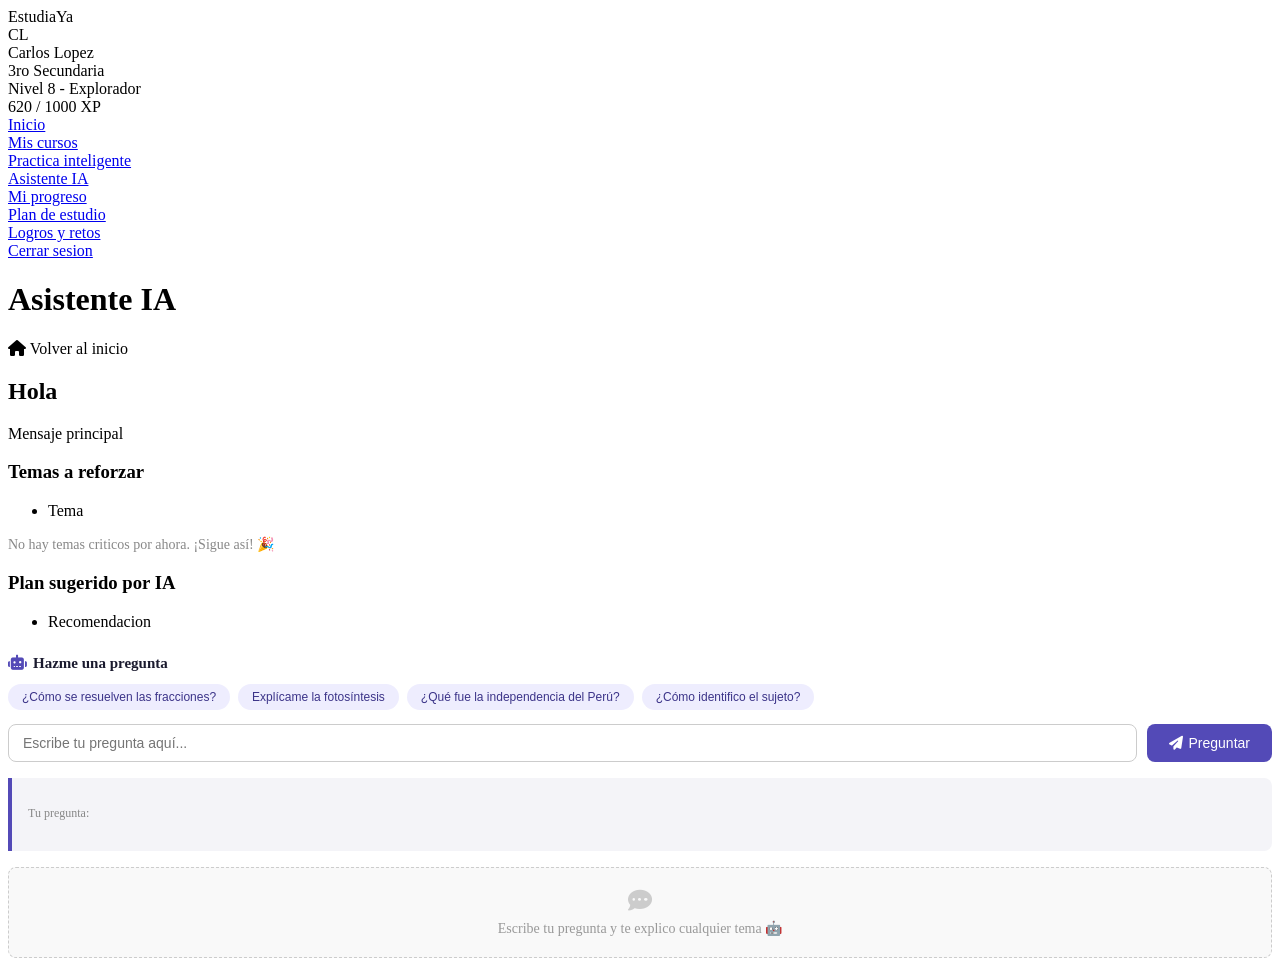
<file: webapp/src/main/resources/templates/asistente-ia.html>
<!DOCTYPE html>
<html lang="es" xmlns:th="http://www.thymeleaf.org">
<head>
    <meta charset="UTF-8">
    <meta name="viewport" content="width=device-width, initial-scale=1.0">
    <title>Asistente IA | EstudiaYa</title>
    <link rel="stylesheet" th:href="@{/inicioEjemplo.css}">
    <link rel="stylesheet" th:href="@{/vistas-detalle.css}">
    <link rel="stylesheet" href="https://cdnjs.cloudflare.com/ajax/libs/font-awesome/6.5.2/css/all.min.css">
    <style>
        .chat-section {
            margin-top: 24px;
        }
        .chat-section h3 {
            font-size: 15px;
            font-weight: 600;
            margin-bottom: 12px;
            color: #1a1a2e;
        }
        .sugerencias {
            display: flex;
            flex-wrap: wrap;
            gap: 8px;
            margin-bottom: 14px;
        }
        .sugerencia-btn {
            background: #EEEDFE;
            color: #3C3489;
            border: none;
            border-radius: 20px;
            padding: 6px 14px;
            font-size: 12px;
            cursor: pointer;
        }
        .sugerencia-btn:hover {
            background: #d6d4fc;
        }
        .chat-form {
            display: flex;
            gap: 10px;
        }
        .chat-input {
            flex: 1;
            padding: 10px 14px;
            border: 1px solid #ccc;
            border-radius: 8px;
            font-size: 14px;
            outline: none;
        }
        .chat-input:focus {
            border-color: #534AB7;
        }
        .chat-btn {
            background: #534AB7;
            color: #fff;
            border: none;
            border-radius: 8px;
            padding: 10px 22px;
            font-size: 14px;
            cursor: pointer;
            white-space: nowrap;
        }
        .chat-btn:hover {
            background: #3d3596;
        }
        .chat-respuesta {
            margin-top: 16px;
            background: #f4f4f8;
            border-left: 4px solid #534AB7;
            padding: 16px;
            border-radius: 0 8px 8px 0;
        }
        .chat-respuesta .chat-pregunta-label {
            font-size: 12px;
            color: #888;
            margin-bottom: 8px;
        }
        .chat-respuesta .chat-texto {
            font-size: 14px;
            line-height: 1.8;
            white-space: pre-wrap;
            color: #1a1a2e;
        }
        .chat-vacio {
            margin-top: 16px;
            background: #f9f9f9;
            border: 1px dashed #ccc;
            border-radius: 8px;
            padding: 20px;
            text-align: center;
            color: #999;
            font-size: 14px;
        }
    </style>
</head>
<body>
<div class="layout">

    <!-- SIDEBAR -->
    <div class="sidebar">
        <div class="sidebar-header">
            <div class="logo">Estudia<span>Ya</span></div>
        </div>

        <div class="user-info">
            <div class="avatar">CL</div>
            <div>
                <div class="user-name">Carlos Lopez</div>
                <div class="user-grade">3ro Secundaria</div>
            </div>
        </div>

        <div class="xp-bar-wrap">
            <div class="xp-label">Nivel 8 - Explorador</div>
            <div class="xp-bar"><div class="xp-fill"></div></div>
            <div class="xp-text">620 / 1000 XP</div>
        </div>

        <nav class="nav">
            <a class="nav-item" th:href="@{/}" href="/"><div class="nav-dot"></div><span class="nav-label">Inicio</span></a>
            <a class="nav-item" th:href="@{/mis-cursos}" href="/mis-cursos"><div class="nav-dot"></div><span class="nav-label">Mis cursos</span></a>
            <a class="nav-item" th:href="@{/practica-inteligente}" href="/practica-inteligente"><div class="nav-dot"></div><span class="nav-label">Practica inteligente</span></a>
            <a class="nav-item active" th:href="@{/asistente-ia/1}" href="/asistente-ia/1"><div class="nav-dot"></div><span class="nav-label">Asistente IA</span></a>
            <a class="nav-item" th:href="@{/progreso/1}" href="/progreso/1"><div class="nav-dot"></div><span class="nav-label">Mi progreso</span></a>
            <a class="nav-item" th:href="@{/plan-estudio}" href="/plan-estudio"><div class="nav-dot"></div><span class="nav-label">Plan de estudio</span></a>
            <a class="nav-item" th:href="@{/logros-retos}" href="/logros-retos"><div class="nav-dot"></div><span class="nav-label">Logros y retos</span></a>
        </nav>

        <div class="sidebar-footer">
            <a class="logout" th:href="@{/logout}" href="/logout">Cerrar sesion</a>
        </div>
    </div>

    <!-- MAIN -->
    <div class="main module-main">
        <div class="detail-wrap">

            <!-- ENCABEZADO -->
            <div class="detail-top">
                <h1 class="detail-title">Asistente IA</h1>
                <a class="detail-back" th:href="@{/}">
                    <i class="fa-solid fa-house"></i> Volver al inicio
                </a>
            </div>

            <!-- SALUDO + MENSAJE PRINCIPAL -->
            <div class="detail-hero">
                <h2 th:text="'Hola, ' + ${asistencia.nombreUsuario}">Hola</h2>
                <p th:text="${asistencia.mensajePrincipal}">Mensaje principal</p>
            </div>

            <!-- TEMAS A REFORZAR + PLAN SUGERIDO -->
            <div class="detail-grid">
                <div class="detail-card">
                    <h3>Temas a reforzar</h3>
                    <ul class="detail-list">
                        <li th:each="tema : ${asistencia.temasRefuerzo}" th:text="${tema}">Tema</li>
                    </ul>
                    <p th:if="${#lists.isEmpty(asistencia.temasRefuerzo)}"
                       style="color:#888; font-size:14px;">
                        No hay temas criticos por ahora. ¡Sigue así! 🎉
                    </p>
                </div>

                <div class="detail-card">
                    <h3>Plan sugerido por IA</h3>
                    <ul class="detail-list">
                        <li th:each="item : ${asistencia.recomendaciones}" th:text="${item}">Recomendacion</li>
                    </ul>
                </div>
            </div>

            <!-- SECCIÓN CHAT LIBRE -->
            <div class="detail-card chat-section">
                <h3><i class="fa-solid fa-robot" style="margin-right:6px; color:#534AB7;"></i>Hazme una pregunta</h3>

                <!-- Sugerencias rápidas -->
                <div class="sugerencias">
                    <button class="sugerencia-btn" onclick="setSugerencia('¿Cómo se resuelven las fracciones?')">¿Cómo se resuelven las fracciones?</button>
                    <button class="sugerencia-btn" onclick="setSugerencia('Explícame la fotosíntesis')">Explícame la fotosíntesis</button>
                    <button class="sugerencia-btn" onclick="setSugerencia('¿Qué fue la independencia del Perú?')">¿Qué fue la independencia del Perú?</button>
                    <button class="sugerencia-btn" onclick="setSugerencia('¿Cómo identifico el sujeto en una oración?')">¿Cómo identifico el sujeto?</button>
                </div>

                <!-- Formulario -->
                <form th:action="@{/asistente-ia/chat}" method="post">
                    <input type="hidden" name="usuarioId" th:value="${asistencia.usuarioId}"/>
                    <div class="chat-form">
                        <input type="text"
                               id="inputPregunta"
                               name="pregunta"
                               class="chat-input"
                               placeholder="Escribe tu pregunta aquí..."
                               th:value="${preguntaRealizada}"
                               required/>
                        <button type="submit" class="chat-btn">
                            <i class="fa-solid fa-paper-plane" style="margin-right:6px;"></i>Preguntar
                        </button>
                    </div>
                </form>

                <!-- Respuesta de la IA -->
                <div class="chat-respuesta" th:if="${respuestaChat != null}">
                    <p class="chat-pregunta-label">
                        Tu pregunta: <strong th:text="${preguntaRealizada}"></strong>
                    </p>
                    <p class="chat-texto" th:text="${respuestaChat}"></p>
                </div>

                <!-- Estado vacío -->
                <div class="chat-vacio" th:if="${respuestaChat == null}">
                    <i class="fa-solid fa-comment-dots" style="font-size:24px; margin-bottom:8px; display:block; color:#ccc;"></i>
                    Escribe tu pregunta y te explico cualquier tema 🤖
                </div>
            </div>

        </div>
    </div>
</div>

<script>
    function setSugerencia(texto) {
        document.getElementById('inputPregunta').value = texto;
        document.getElementById('inputPregunta').focus();
    }
</script>

</body>
</html>
</file>
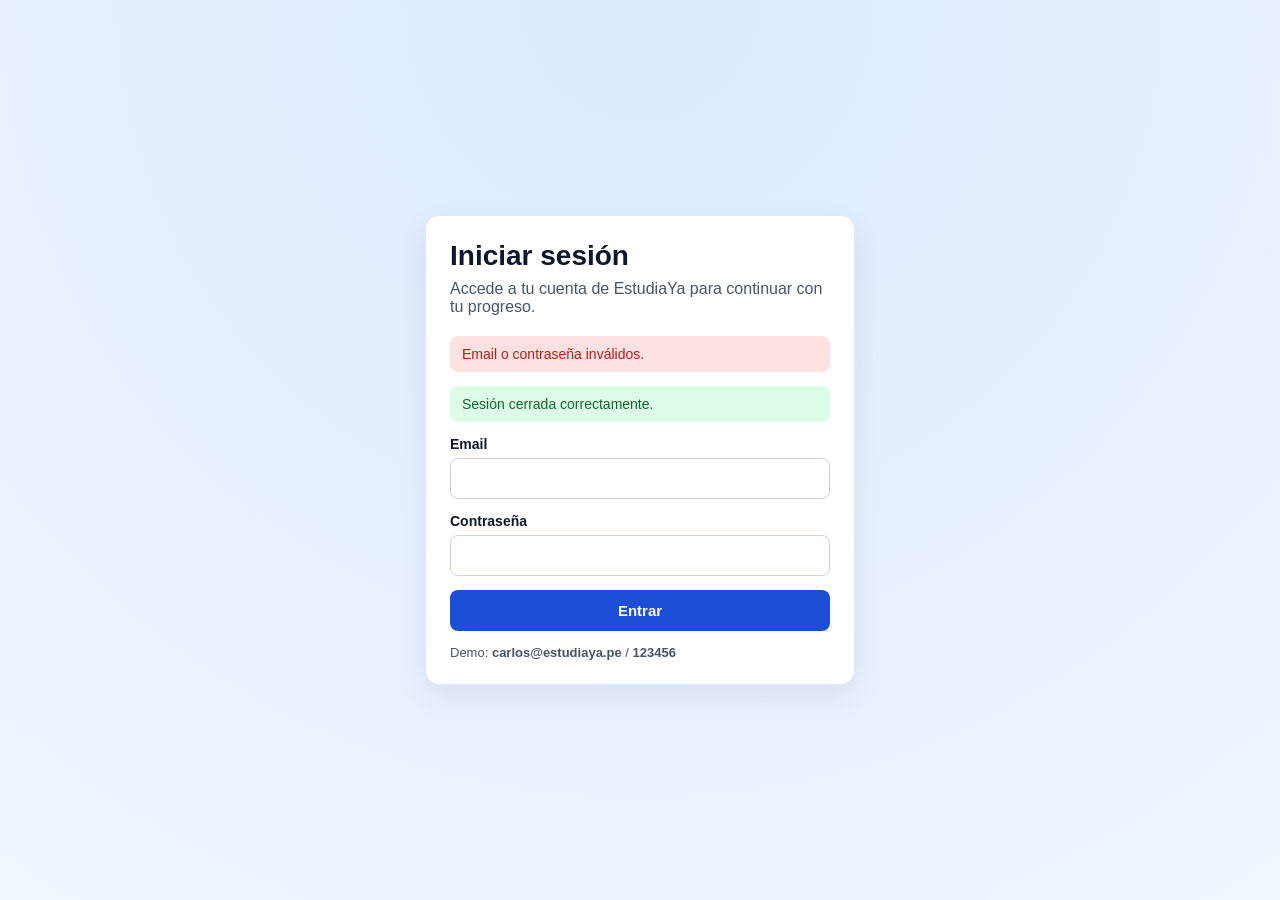
<file: webapp/src/main/resources/templates/login.html>
<!DOCTYPE html>
<html lang="es" xmlns:th="http://www.thymeleaf.org">
<head>
    <meta charset="UTF-8">
    <meta name="viewport" content="width=device-width, initial-scale=1.0">
    <title>Login | EstudiaYa</title>
    <style>
        :root {
            --bg: #eff6ff;
            --card: #ffffff;
            --border: #dbeafe;
            --primary: #1d4ed8;
            --text: #0f172a;
            --muted: #475569;
            --danger-bg: #fee2e2;
            --danger-text: #b91c1c;
            --ok-bg: #dcfce7;
            --ok-text: #166534;
        }
        * { box-sizing: border-box; }
        body {
            margin: 0;
            min-height: 100vh;
            display: grid;
            place-items: center;
            background: radial-gradient(circle at top, #dbeafe, var(--bg));
            font-family: "Segoe UI", sans-serif;
            color: var(--text);
            padding: 24px;
        }
        .card {
            width: 100%;
            max-width: 430px;
            background: var(--card);
            border: 1px solid var(--border);
            border-radius: 14px;
            padding: 24px;
            box-shadow: 0 12px 30px rgba(15, 23, 42, 0.08);
        }
        h1 {
            margin: 0 0 8px;
            font-size: 28px;
        }
        p {
            margin: 0 0 20px;
            color: var(--muted);
        }
        .field {
            display: block;
            margin-bottom: 14px;
        }
        .field span {
            display: block;
            margin-bottom: 6px;
            font-size: 14px;
            font-weight: 600;
        }
        input {
            width: 100%;
            padding: 11px 12px;
            border: 1px solid #cbd5e1;
            border-radius: 8px;
            font-size: 15px;
        }
        button {
            width: 100%;
            border: 0;
            border-radius: 8px;
            padding: 12px;
            font-size: 15px;
            font-weight: 700;
            color: #fff;
            background: var(--primary);
            cursor: pointer;
        }
        .hint {
            margin-top: 14px;
            font-size: 13px;
            color: var(--muted);
        }
        .msg {
            border-radius: 8px;
            padding: 10px 12px;
            margin-bottom: 14px;
            font-size: 14px;
        }
        .msg.error { background: var(--danger-bg); color: var(--danger-text); }
        .msg.ok { background: var(--ok-bg); color: var(--ok-text); }
    </style>
</head>
<body>
<main class="card">
    <h1>Iniciar sesión</h1>
    <p>Accede a tu cuenta de EstudiaYa para continuar con tu progreso.</p>

    <div class="msg error" th:if="${param.error}">
        Email o contraseña inválidos.
    </div>
    <div class="msg ok" th:if="${param.logout}">
        Sesión cerrada correctamente.
    </div>

    <form method="post" th:action="@{/login}">
        <label class="field">
            <span>Email</span>
            <input type="email" name="username" autocomplete="username" required>
        </label>
        <label class="field">
            <span>Contraseña</span>
            <input type="password" name="password" autocomplete="current-password" required>
        </label>
        <button type="submit">Entrar</button>
    </form>

    <div class="hint">
        Demo: <strong>carlos@estudiaya.pe</strong> / <strong>123456</strong>
    </div>
</main>
</body>
</html>
</file>
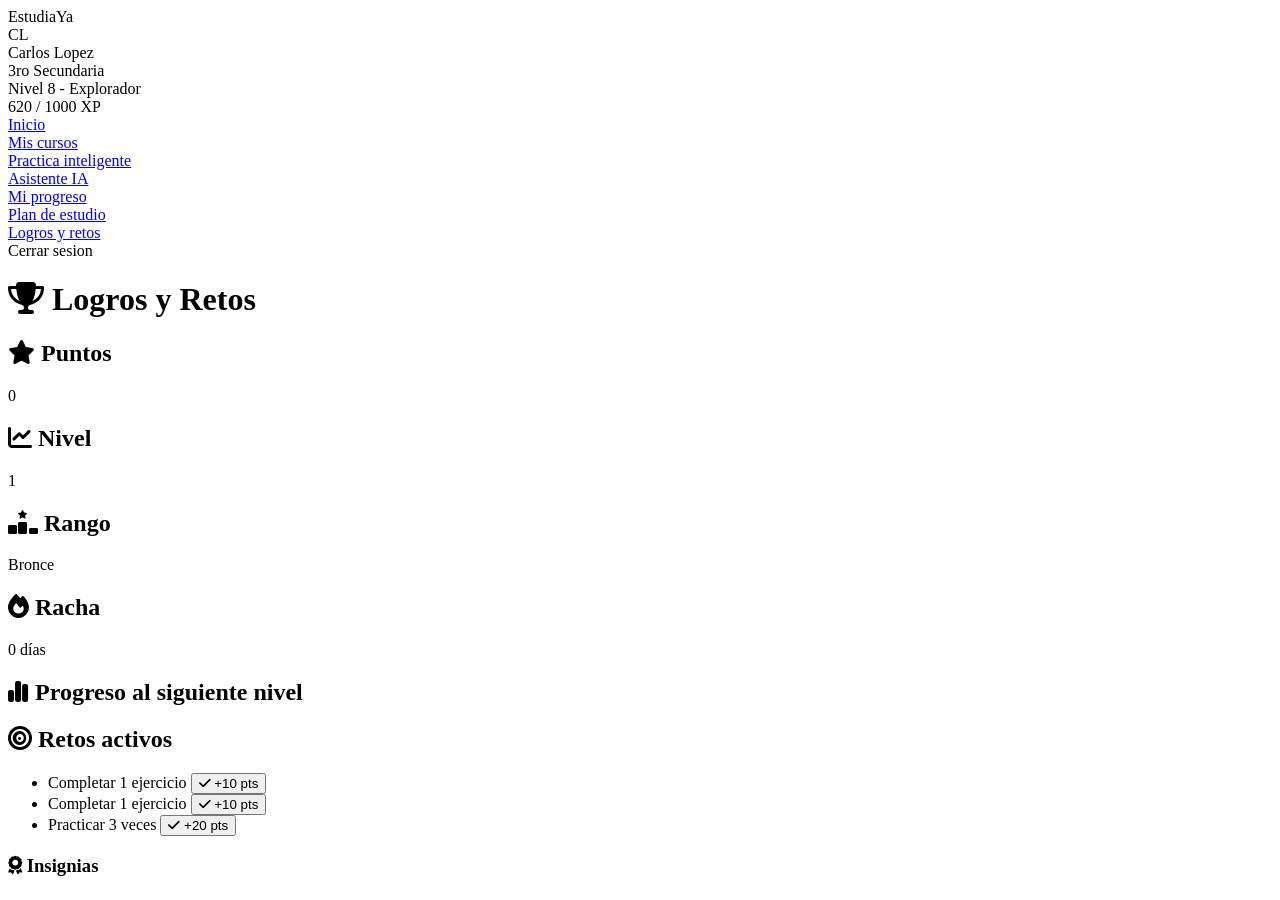
<file: webapp/src/main/resources/templates/Logros-retos.html>
<!DOCTYPE html>
<html lang="es" xmlns:th="http://www.thymeleaf.org">
<head>
    <meta charset="UTF-8">
    <meta name="viewport" content="width=device-width, initial-scale=1.0">
    <title>Logros y Retos</title>
    <link rel="stylesheet" th:href="@{/inicioEjemplo.css}">
    <link rel="stylesheet" th:href="@{/logros.css}">
    <link rel="stylesheet" href="https://cdnjs.cloudflare.com/ajax/libs/font-awesome/6.5.2/css/all.min.css">
</head>

<body>

<div class="layout">

    <!-- ===== SIDEBAR (sin cambios) ===== -->
    <div class="sidebar">
        <div class="sidebar-header">
            <div class="logo">Estudia<span>Ya</span></div>
        </div>

        <div class="user-info">
            <div class="avatar">CL</div>
            <div>
                <div class="user-name">Carlos Lopez</div>
                <div class="user-grade">3ro Secundaria</div>
            </div>
        </div>

        <div class="xp-bar-wrap">
            <div class="xp-label">Nivel 8 - Explorador</div>
            <div class="xp-bar"><div class="xp-fill"></div></div>
            <div class="xp-text">620 / 1000 XP</div>
        </div>

        <nav class="nav">
            <a class="nav-item" th:href="@{/}" href="/"><div class="nav-dot"></div><span class="nav-label">Inicio</span></a>
            <a class="nav-item" th:href="@{/mis-cursos}" href="/mis-cursos"><div class="nav-dot"></div><span class="nav-label">Mis cursos</span></a>
            <a class="nav-item" th:href="@{/practica-inteligente}" href="/practica-inteligente"><div class="nav-dot"></div><span class="nav-label">Practica inteligente</span></a>
            <a class="nav-item" th:href="@{/asistente-ia/1}" href="/asistente-ia/1"><div class="nav-dot"></div><span class="nav-label">Asistente IA</span></a>
            <a class="nav-item" th:href="@{/progreso/1}" href="/progreso/1"><div class="nav-dot"></div><span class="nav-label">Mi progreso</span></a>
            <a class="nav-item" th:href="@{/plan-estudio}" href="/plan-estudio"><div class="nav-dot"></div><span class="nav-label">Plan de estudio</span></a>
            <a class="nav-item active" th:href="@{/logros-retos}" href="/logros-retos"><div class="nav-dot"></div><span class="nav-label">Logros y retos</span></a>
        </nav>

        <div class="sidebar-footer">
            <div class="logout">Cerrar sesion</div>
        </div>
    </div>

    <!-- ===== CONTENIDO PRINCIPAL ===== -->
    <!-- NUEVO: UI enriquecida del archivo de tu compañero, con FontAwesome -->
    <div class="main module-main">
        <div class="container">

            <h1><i class="fa-solid fa-trophy"></i> Logros y Retos</h1>

            <!-- STATS: 4 tarjetas de métricas (nuevas del segundo archivo) -->
            <div class="stats-grid">

                <div class="card stat-card">
                    <h2><i class="fa-solid fa-star"></i> Puntos</h2>
                    <p id="puntos">0</p>
                </div>

                <div class="card stat-card">
                    <h2><i class="fa-solid fa-chart-line"></i> Nivel</h2>
                    <p id="nivel">1</p>
                </div>

                <div class="card stat-card">
                    <h2><i class="fa-solid fa-ranking-star"></i> Rango</h2>
                    <p id="rango">Bronce</p>
                </div>

                <div class="card stat-card">
                    <h2><i class="fa-solid fa-fire"></i> Racha</h2>
                    <p id="racha">0 días</p>
                </div>

            </div>

            <!-- BARRA DE PROGRESO (nueva del segundo archivo) -->
            <div class="card">
                <h2><i class="fa-solid fa-chart-simple"></i> Progreso al siguiente nivel</h2>
                <div class="barra">
                    <div id="progreso" style="width: 0%; height: 100%; background: #4f8ef7; border-radius: 8px; transition: width 0.4s;"></div>
                </div>
            </div>

            <!-- RETOS DINÁMICOS (lógica del segundo archivo: pool + rotación) -->
            <div class="card">
                <h2><i class="fa-solid fa-bullseye"></i> Retos activos</h2>
                <ul id="retos"></ul>
            </div>

            <!-- INSIGNIAS (más insignias del segundo archivo) -->
            <div class="card">
                <h3><i class="fa-solid fa-award"></i> Insignias</h3>
                <div id="insignias"></div>
            </div>

        </div>
    </div>

</div>

<script>
// ============================================================
//  LÓGICA ENRIQUECIDA (del archivo de tu compañero)
//  adaptada para usar FontAwesome en lugar de emojis
// ============================================================

let puntos = 0;
let nivel  = 1;
let racha  = 0;

// Pool de retos con distintas dificultades
let poolRetos = [
    {texto: "Completar 1 ejercicio",    pts: 10},
    {texto: "Estudiar 1 día",           pts: 15},
    {texto: "Practicar 3 veces",        pts: 20},
    {texto: "Leer un tema",             pts: 25},
    {texto: "Resolver 5 preguntas",     pts: 30},
    {texto: "Estudiar 2 horas",         pts: 35},
    {texto: "Repasar tema difícil",     pts: 40},
    {texto: "Practicar matemáticas",    pts: 45},
    {texto: "Resolver examen corto",    pts: 50}
];

// Sólo 3 retos visibles a la vez
let retosActivos = [];

/* INICIO */
function iniciarRetos() {
    for (let i = 0; i < 3; i++) agregarReto();
    renderRetos();
}

/* Agrega un reto adecuado al nivel actual */
function agregarReto() {
    let posibles = poolRetos.filter(r => r.pts <= nivel * 20);
    let random = posibles[Math.floor(Math.random() * posibles.length)];
    retosActivos.push({...random});   // copia para evitar mutaciones
}

/* Renderiza la lista de retos */
function renderRetos() {
    let lista = document.getElementById("retos");
    lista.innerHTML = "";

    retosActivos.forEach((r, index) => {
        let li = document.createElement("li");
        li.className = "reto";
        li.innerHTML = `
            <span>${r.texto}</span>
            <button onclick="completar(${index})">
                <i class="fa-solid fa-check"></i> +${r.pts} pts
            </button>`;
        lista.appendChild(li);
    });
}

/* Completar un reto */
function completar(index) {
    let reto = retosActivos[index];

    puntos += reto.pts;
    racha  += 1;

    // Subir nivel si se alcanza el umbral
    if (puntos >= nivel * 50) nivel++;

    // Quitar reto completado y agregar uno nuevo
    retosActivos.splice(index, 1);
    agregarReto();

    actualizarUI();
    renderRetos();

    alert("¡Ganaste " + reto.pts + " puntos!");
}

/* Actualiza todos los indicadores */
function actualizarUI() {
    document.getElementById("puntos").innerText = puntos;
    document.getElementById("nivel").innerText  = nivel;
    document.getElementById("racha").innerText  = racha + " días";

    // Barra de progreso dentro del nivel actual
    let progreso = Math.min((puntos % (nivel * 50)) / (nivel * 50) * 100, 100);
    document.getElementById("progreso").style.width = progreso + "%";

    actualizarRango();
    actualizarInsignias();
}

/* Rango según nivel */
function actualizarRango() {
    let rango = "Bronce";
    if (nivel >= 3) rango = "Plata";
    if (nivel >= 5) rango = "Oro";
    if (nivel >= 8) rango = "Diamante";
    document.getElementById("rango").innerText = rango;
}

/* Insignias (usando FontAwesome + etiqueta de texto) */
function actualizarInsignias() {
    let cont = document.getElementById("insignias");
    let ins  = "";

    if (puntos >= 50)
        ins += '<span class="badge bronze" title="Principiante"><i class="fa-solid fa-medal"></i> Principiante</span>';

    if (racha >= 5)
        ins += '<span class="badge silver" title="Constante"><i class="fa-solid fa-fire"></i> Constante</span>';

    if (puntos >= 150 && nivel >= 3)
        ins += '<span class="badge gold" title="Dedicado"><i class="fa-solid fa-rocket"></i> Dedicado</span>';

    if (puntos >= 300 && nivel >= 5)
        ins += '<span class="badge gold" title="Experto"><i class="fa-solid fa-brain"></i> Experto</span>';

    if (puntos >= 500 && nivel >= 7 && racha >= 10)
        ins += '<span class="badge gold" title="Maestro"><i class="fa-solid fa-crown"></i> Maestro</span>';

    if (puntos >= 800 && nivel >= 10 && racha >= 15)
        ins += '<span class="badge gold" title="Legendario"><i class="fa-solid fa-gem"></i> Legendario</span>';

    if (racha >= 20)
        ins += '<span class="badge gold" title="Imparable"><i class="fa-solid fa-trophy"></i> Imparable</span>';

    if (puntos >= 400 && racha >= 8)
        ins += '<span class="badge silver" title="Velocista"><i class="fa-solid fa-bolt"></i> Velocista</span>';

    cont.innerHTML = ins || '<span class="no-insignia">Sin insignias aún</span>';
}

// Arrancar
iniciarRetos();
</script>

</body>
</html>
</file>
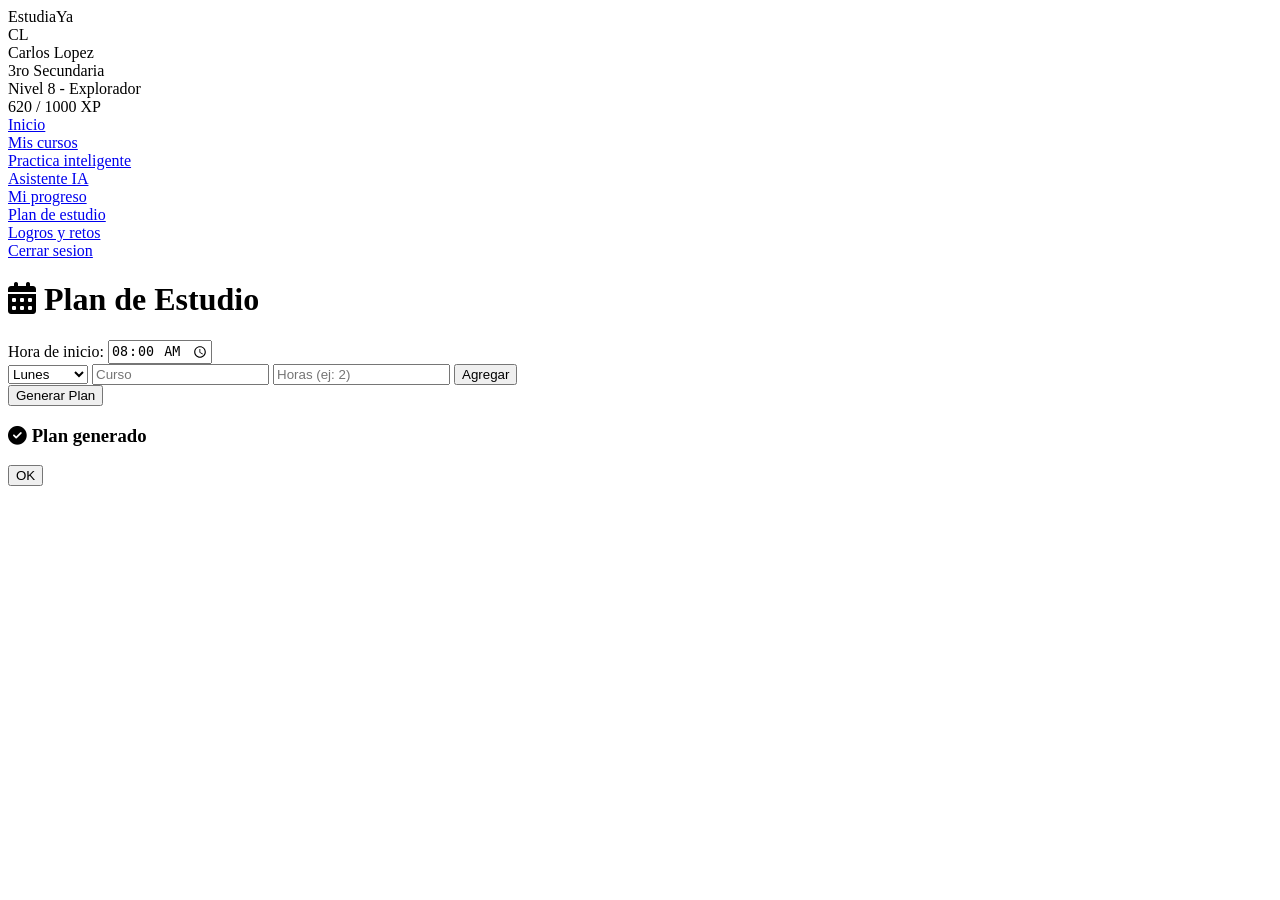
<file: webapp/src/main/resources/templates/plan-estudio.html>
<!DOCTYPE html>
<html lang="es" xmlns:th="http://www.thymeleaf.org">
<head>
    <meta charset="UTF-8">
    <meta name="viewport" content="width=device-width, initial-scale=1.0">
    <title>Plan de Estudio</title>
    <link rel="stylesheet" th:href="@{/inicioEjemplo.css}">
    <link rel="stylesheet" th:href="@{/plan.css}">
    <link rel="stylesheet" href="https://cdnjs.cloudflare.com/ajax/libs/font-awesome/6.5.2/css/all.min.css">
</head>

<body>

<div class="layout">
    <div class="sidebar">
        <div class="sidebar-header">
            <div class="logo">Estudia<span>Ya</span></div>
        </div>

        <div class="user-info">
            <div class="avatar">CL</div>
            <div>
                <div class="user-name">Carlos Lopez</div>
                <div class="user-grade">3ro Secundaria</div>
            </div>
        </div>

        <div class="xp-bar-wrap">
            <div class="xp-label">Nivel 8 - Explorador</div>
            <div class="xp-bar"><div class="xp-fill"></div></div>
            <div class="xp-text">620 / 1000 XP</div>
        </div>

        <nav class="nav">
            <a class="nav-item" th:href="@{/}" href="/"><div class="nav-dot"></div><span class="nav-label">Inicio</span></a>
            <a class="nav-item" th:href="@{/mis-cursos}" href="/mis-cursos"><div class="nav-dot"></div><span class="nav-label">Mis cursos</span></a>
            <a class="nav-item" th:href="@{/practica-inteligente}" href="/practica-inteligente"><div class="nav-dot"></div><span class="nav-label">Practica inteligente</span></a>
            <a class="nav-item" th:href="@{/asistente-ia/1}" href="/asistente-ia/1"><div class="nav-dot"></div><span class="nav-label">Asistente IA</span></a>
            <a class="nav-item" th:href="@{/progreso/1}" href="/progreso/1"><div class="nav-dot"></div><span class="nav-label">Mi progreso</span></a>
            <a class="nav-item active" th:href="@{/plan-estudio}" href="/plan-estudio"><div class="nav-dot"></div><span class="nav-label">Plan de estudio</span></a>
            <a class="nav-item" th:href="@{/logros-retos}" href="/logros-retos"><div class="nav-dot"></div><span class="nav-label">Logros y retos</span></a>
        </nav>

        <div class="sidebar-footer">
            <a class="logout" th:href="@{/logout}" href="/logout">Cerrar sesion</a>
        </div>
    </div>

    <div class="main module-main">
<div class="plan-shell">

    <h1><i class="fa-solid fa-calendar-days"></i> Plan de Estudio</h1>

    <!-- CONFIG -->
    <div class="card">
        <label>Hora de inicio:</label>
        <input type="time" id="horaInicio" value="08:00">
    </div>

    <!-- AGREGAR -->
    <div class="card">
        <select id="dia">
            <option>Lunes</option>
            <option>Martes</option>
            <option>Miércoles</option>
            <option>Jueves</option>
            <option>Viernes</option>
            <option>Sábado</option>
            <option>Domingo</option>
        </select>

        <input type="text" id="cursoInput" placeholder="Curso">

        <input type="number" id="duracion" placeholder="Horas (ej: 2)">

        <button onclick="agregarCurso()">Agregar</button>
    </div>

    <!-- LISTA -->
    <div id="planManual"></div>

    <button onclick="generar()">Generar Plan</button>

    <!-- RESULTADO -->
    <div id="resultado" class="grid"></div>

</div>
    </div>
</div>

<!-- MODAL -->
<div id="modal" class="modal">
    <div class="modal-content">
        <h3><i class="fa-solid fa-circle-check"></i> Plan generado</h3>
        <button onclick="cerrarModal()">OK</button>
    </div>
</div>

<script>

let plan = {};

/* AGREGAR */
function agregarCurso() {

    const dia = document.getElementById("dia").value;
    const curso = document.getElementById("cursoInput").value;
    const duracion = parseInt(document.getElementById("duracion").value);

    if (!curso.trim() || !duracion) return;

    if (!plan[dia]) plan[dia] = [];

    plan[dia].push({
        nombre: curso.trim(),
        duracion: duracion
    });

    document.getElementById("cursoInput").value = "";
    document.getElementById("duracion").value = "";

    renderPlan();
}

/* MOSTRAR LISTA */
function renderPlan() {
    let html = "";

    for (let dia in plan) {

        html += `<div class="card"><h3>${dia}</h3>`;

        plan[dia].forEach((c,i) => {
            html += `
            <div class="item">
                ${c.nombre} (${c.duracion}h)
                <span onclick="eliminar('${dia}',${i})"><i class="fa-solid fa-xmark"></i></span>
            </div>`;
        });

        html += `</div>`;
    }

    document.getElementById("planManual").innerHTML = html;
}

/* ELIMINAR */
function eliminar(dia, i) {
    plan[dia].splice(i,1);
    renderPlan();
}

/* GENERAR */
function generar() {

    if (Object.keys(plan).length === 0) {
        alert("Agrega cursos primero");
        return;
    }

    renderFinal(plan);
}

/* GENERAR HORARIO REAL */
function renderFinal(horario) {

    const horaInicio = document.getElementById("horaInicio").value || "08:00";
    let horaBase = parseInt(horaInicio.split(":")[0]);

    let html = "";

    for (let dia in horario) {

        let hora = horaBase;

        html += `<div class="day-card"><h3>${dia}</h3>`;

        horario[dia].forEach(curso => {

            let inicio = hora;
            let fin = hora + curso.duracion;

            html += `
            <div class="bloque">
                <strong>${curso.nombre}</strong>
                <p class="hora">${inicio}:00 - ${fin}:00 (${curso.duracion}h)</p>
            </div>
            `;

            hora = fin;
        });

        html += `</div>`;
    }

    document.getElementById("resultado").innerHTML = html;
    document.getElementById("modal").style.display = "flex";
}

function cerrarModal() {
    document.getElementById("modal").style.display = "none";
}

</script>

</body>
</html>
</file>
